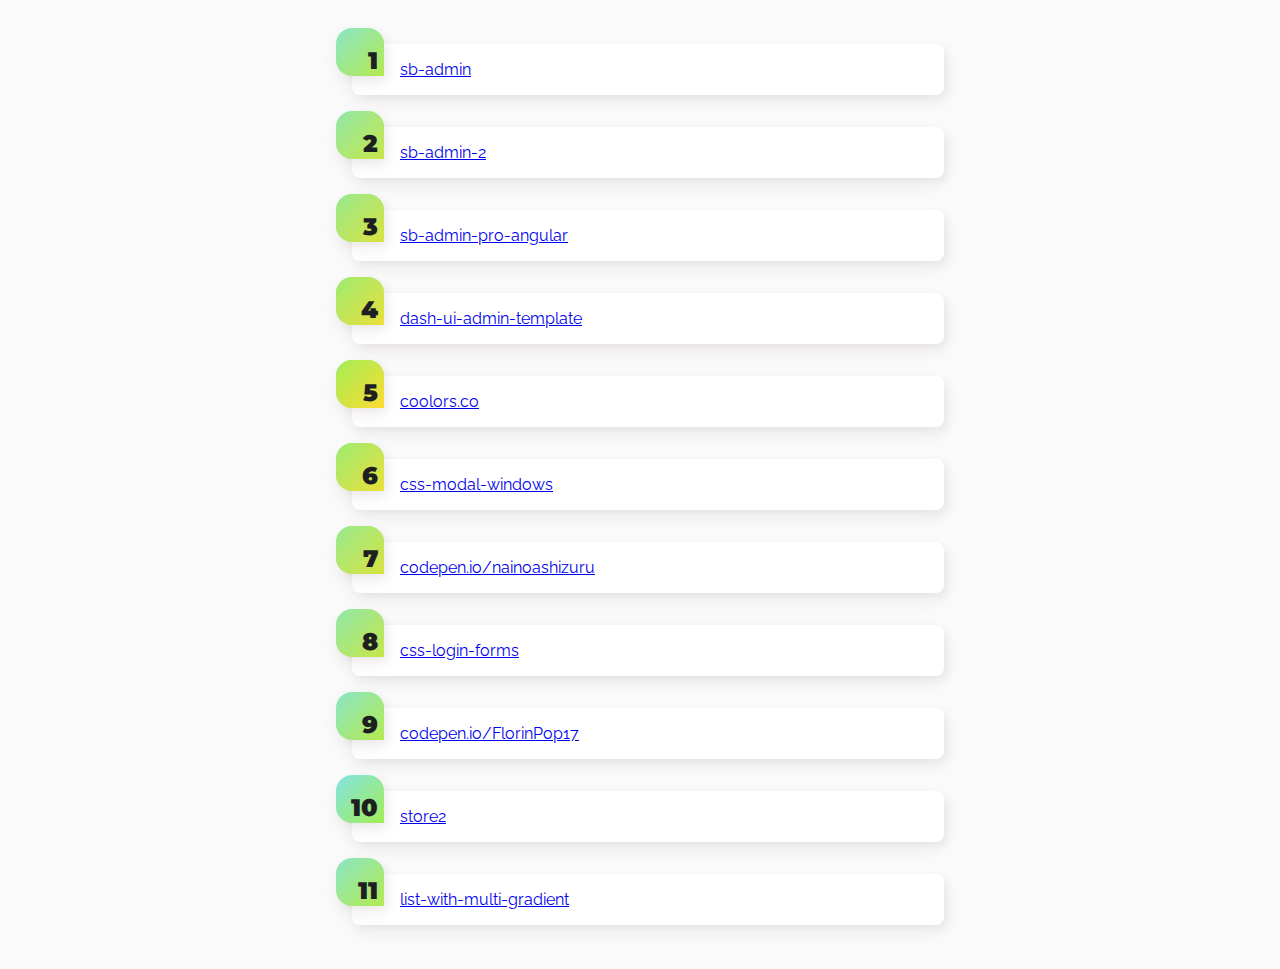
<file: credits.html>
<!-- modal - Made by Nainoa Shizuru -->
<!-- https://freefrontend.com/css-modal-windows/
https://codepen.io/nainoashizuru/pen/PwJZVa/ -->


<!-- login-form - by Florin Pop -->
<!-- https://freefrontend.com/css-login-forms/
https://codepen.io/FlorinPop17/pen/vPKWjd -->


<!-- store -->
<!-- https://www.jsdelivr.com/package/npm/store2 -->

<!doctype html>
<html lang="en">

<head>
    <meta charset="utf-8">
    <meta name="viewport" content="width=device-width, initial-scale=1">
    <title>My Panal</title>
    <link href="https://cdn.jsdelivr.net/npm/bootstrap@5.3.1/dist/css/bootstrap.min.css" rel="stylesheet"
        integrity="sha384-4bw+/aepP/YC94hEpVNVgiZdgIC5+VKNBQNGCHeKRQN+PtmoHDEXuppvnDJzQIu9" crossorigin="anonymous">

    <!-- TO-CHANGE -->
    <link rel="stylesheet" href="css/credits.css">
    <!-- TO-CHANGE -->
</head>

<body>

    <main>
        <ol class="gradient-list">
            <li><a href='https://startbootstrap.com/previews/sb-admin'>sb-admin</a>
            </li>

            <li><a
                    href='https://startbootstrap.com/previews/sb-admin-2'>sb-admin-2</a>
            </li>

            <li><a
                    href='https://startbootstrap.com/previews/sb-admin-pro-angular'>sb-admin-pro-angular</a>
            </li>

            <li><a href='https://dash-ui-admin-template.vercel.app/#'>dash-ui-admin-template</a>
            </li>

            <li><a
                    href='https://coolors.co/4c76fd-79aea3-f15bb5-1a5666-ffffff'>coolors.co</a>
            </li>

            <li><a href='https://freefrontend.com/css-modal-windows/'>css-modal-windows</a>
            </li>
            <li><a href='https://codepen.io/nainoashizuru/pen/PwJZVa/'>codepen.io/nainoashizuru</a>
            </li>

            <li><a href='https://freefrontend.com/css-login-forms/'>css-login-forms</a></li>
            <li><a href='https://codepen.io/FlorinPop17/pen/vPKWjd'>codepen.io/FlorinPop17</a></li>

            <li><a href='https://www.jsdelivr.com/package/npm/store2'>store2</a>

            <li><a href='https://codemyui.com/css-only-numbered-list-with-multi-gradient-color/'>list-with-multi-gradient</a>
            </li>
        </ol>
    </main>

</body>

</html>
</file>
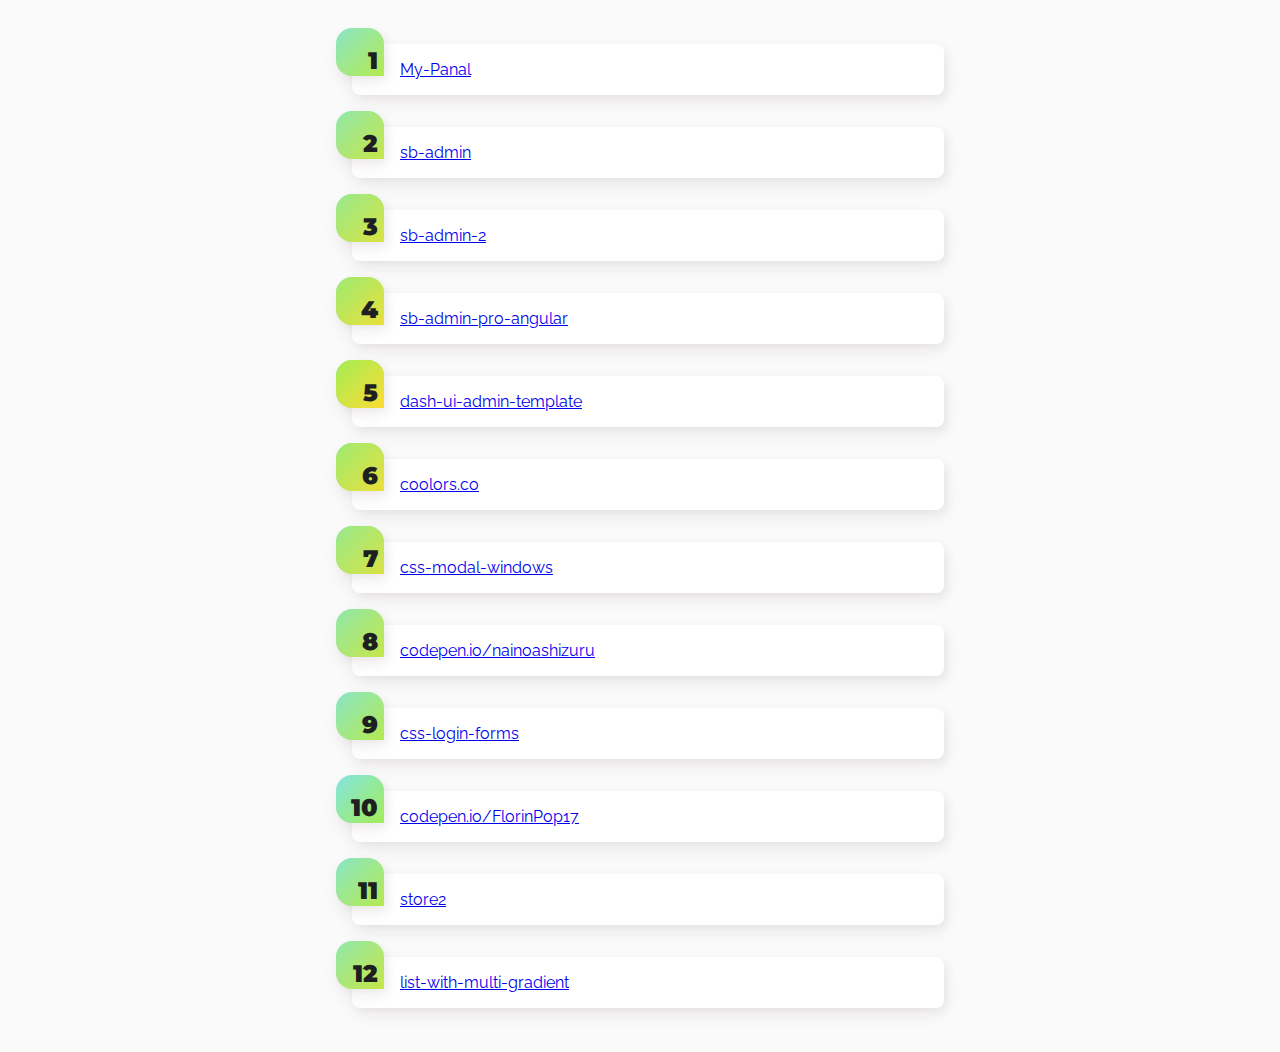
<file: pages/credits.html>
<!-- modal - Made by Nainoa Shizuru -->
<!-- https://freefrontend.com/css-modal-windows/
https://codepen.io/nainoashizuru/pen/PwJZVa/ -->


<!-- login-form - by Florin Pop -->
<!-- https://freefrontend.com/css-login-forms/
https://codepen.io/FlorinPop17/pen/vPKWjd -->


<!-- store -->
<!-- https://www.jsdelivr.com/package/npm/store2 -->

<!doctype html>
<html lang="en">

<head>
    <meta charset="utf-8">
    <meta name="viewport" content="width=device-width, initial-scale=1">
    <title>My Panal</title>
    <link href="https://cdn.jsdelivr.net/npm/bootstrap@5.3.1/dist/css/bootstrap.min.css" rel="stylesheet"
        integrity="sha384-4bw+/aepP/YC94hEpVNVgiZdgIC5+VKNBQNGCHeKRQN+PtmoHDEXuppvnDJzQIu9" crossorigin="anonymous">

    <!-- TO-CHANGE -->
    <link rel="stylesheet" href="../css/credits.css">
    <!-- TO-CHANGE -->
</head>

<body>

    <main>
        <ol class="gradient-list">
            <li><a href='https://github.com/AlBaash247/My-Panal'>My-Panal</a>
            </li>

            <li><a href='https://startbootstrap.com/previews/sb-admin'>sb-admin</a>
            </li>

            <li><a
                    href='https://startbootstrap.com/previews/sb-admin-2'>sb-admin-2</a>
            </li>

            <li><a
                    href='https://startbootstrap.com/previews/sb-admin-pro-angular'>sb-admin-pro-angular</a>
            </li>

            <li><a href='https://dash-ui-admin-template.vercel.app/#'>dash-ui-admin-template</a>
            </li>

            <li><a
                    href='https://coolors.co/4c76fd-79aea3-f15bb5-1a5666-ffffff'>coolors.co</a>
            </li>

            <li><a href='https://freefrontend.com/css-modal-windows/'>css-modal-windows</a>
            </li>
            <li><a href='https://codepen.io/nainoashizuru/pen/PwJZVa/'>codepen.io/nainoashizuru</a>
            </li>

            <li><a href='https://freefrontend.com/css-login-forms/'>css-login-forms</a></li>
            <li><a href='https://codepen.io/FlorinPop17/pen/vPKWjd'>codepen.io/FlorinPop17</a></li>

            <li><a href='https://www.jsdelivr.com/package/npm/store2'>store2</a>

            <li><a href='https://codemyui.com/css-only-numbered-list-with-multi-gradient-color/'>list-with-multi-gradient</a>
            </li>
        </ol>
    </main>

</body>

</html>
</file>
<file: css/credits.css>
/*** FONTS ***/
@import url(https://fonts.googleapis.com/css?family=Montserrat:900|Raleway:400,400i,700,700i);
/*** VARIABLES ***/
/* Colors */
/*** EXTEND ***/
/* box-shadow */
ol.gradient-list > li::before, ol.gradient-list > li {
  box-shadow: 0.25rem 0.25rem 0.6rem rgba(0, 0, 0, 0.05), 0 0.5rem 1.125rem rgba(75, 0, 0, 0.05);
}

/*** STYLE ***/
*,
*:before,
*:after {
  box-sizing: border-box;
}

html,
body {
  margin: 0;
  padding: 0;
}

body {
  background-color: #fafafa;
  color: #1d1f20;
  font-family: "Raleway", sans-serif;
}

main {
  display: block;
  margin: 0 auto;
  max-width: 40rem;
  padding: 1rem;
}

ol.gradient-list {
  counter-reset: gradient-counter;
  list-style: none;
  margin: 1.75rem 0;
  padding-left: 1rem;
}
ol.gradient-list > li {
  background: white;
  border-radius: 0 0.5rem 0.5rem 0.5rem;
  counter-increment: gradient-counter;
  margin-top: 1rem;
  min-height: 3rem;
  padding: 1rem 1rem 1rem 3rem;
  position: relative;
}
ol.gradient-list > li::before, ol.gradient-list > li::after {
  background: linear-gradient(135deg, #83e4e2 0%, #a2ed56 100%);
  border-radius: 1rem 1rem 0 1rem;
  content: "";
  height: 3rem;
  left: -1rem;
  overflow: hidden;
  position: absolute;
  top: -1rem;
  width: 3rem;
}
ol.gradient-list > li::before {
  align-items: flex-end;
  content: counter(gradient-counter);
  color: #1d1f20;
  display: flex;
  font: 900 1.5em/1 "Montserrat";
  justify-content: flex-end;
  padding: 0.125em 0.25em;
  z-index: 1;
}
ol.gradient-list > li:nth-child(10n+1):before {
  background: linear-gradient(135deg, rgba(162, 237, 86, 0.2) 0%, rgba(253, 220, 50, 0.2) 100%);
}
ol.gradient-list > li:nth-child(10n+2):before {
  background: linear-gradient(135deg, rgba(162, 237, 86, 0.4) 0%, rgba(253, 220, 50, 0.4) 100%);
}
ol.gradient-list > li:nth-child(10n+3):before {
  background: linear-gradient(135deg, rgba(162, 237, 86, 0.6) 0%, rgba(253, 220, 50, 0.6) 100%);
}
ol.gradient-list > li:nth-child(10n+4):before {
  background: linear-gradient(135deg, rgba(162, 237, 86, 0.8) 0%, rgba(253, 220, 50, 0.8) 100%);
}
ol.gradient-list > li:nth-child(10n+5):before {
  background: linear-gradient(135deg, #a2ed56 0%, #fddc32 100%);
}
ol.gradient-list > li:nth-child(10n+6):before {
  background: linear-gradient(135deg, rgba(162, 237, 86, 0.8) 0%, rgba(253, 220, 50, 0.8) 100%);
}
ol.gradient-list > li:nth-child(10n+7):before {
  background: linear-gradient(135deg, rgba(162, 237, 86, 0.6) 0%, rgba(253, 220, 50, 0.6) 100%);
}
ol.gradient-list > li:nth-child(10n+8):before {
  background: linear-gradient(135deg, rgba(162, 237, 86, 0.4) 0%, rgba(253, 220, 50, 0.4) 100%);
}
ol.gradient-list > li:nth-child(10n+9):before {
  background: linear-gradient(135deg, rgba(162, 237, 86, 0.2) 0%, rgba(253, 220, 50, 0.2) 100%);
}
ol.gradient-list > li:nth-child(10n+10):before {
  background: linear-gradient(135deg, rgba(162, 237, 86, 0) 0%, rgba(253, 220, 50, 0) 100%);
}
ol.gradient-list > li + li {
  margin-top: 2rem;
}

/*# sourceMappingURL=credits.css.map */
</file>
